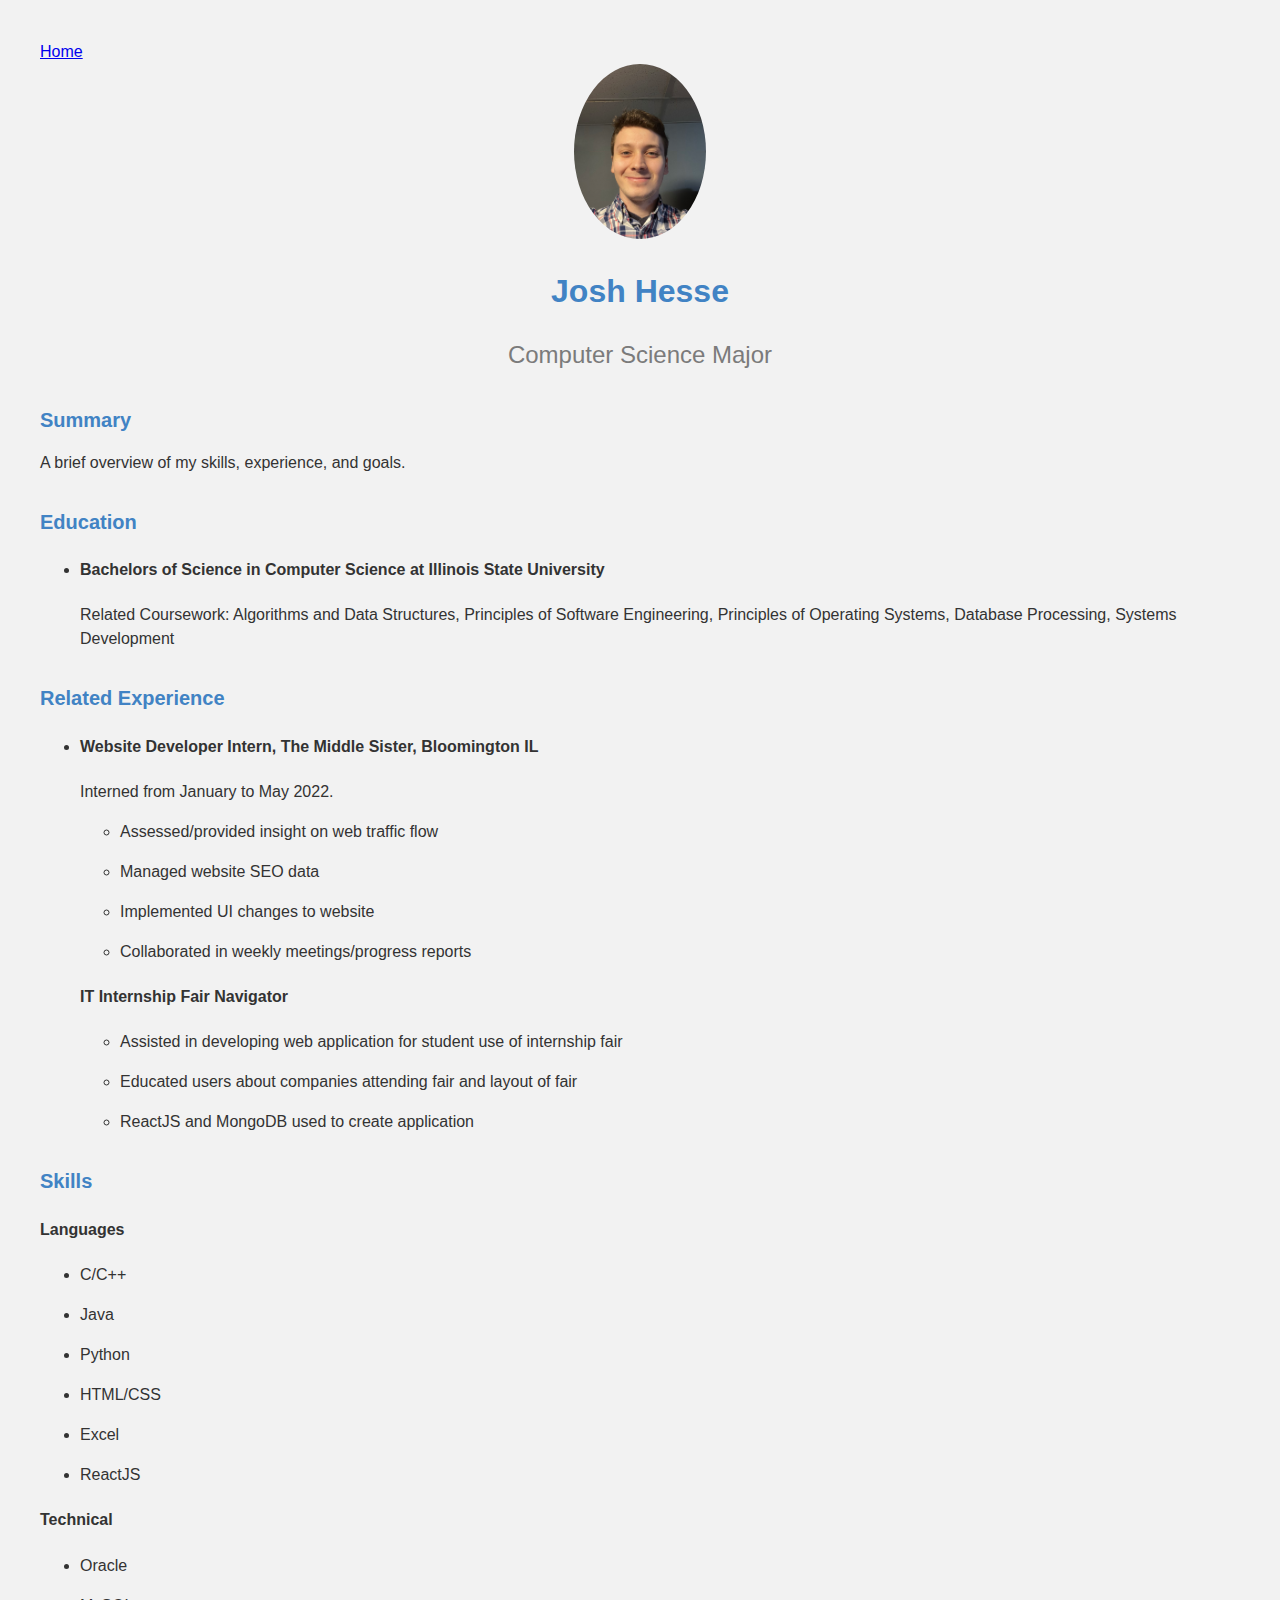
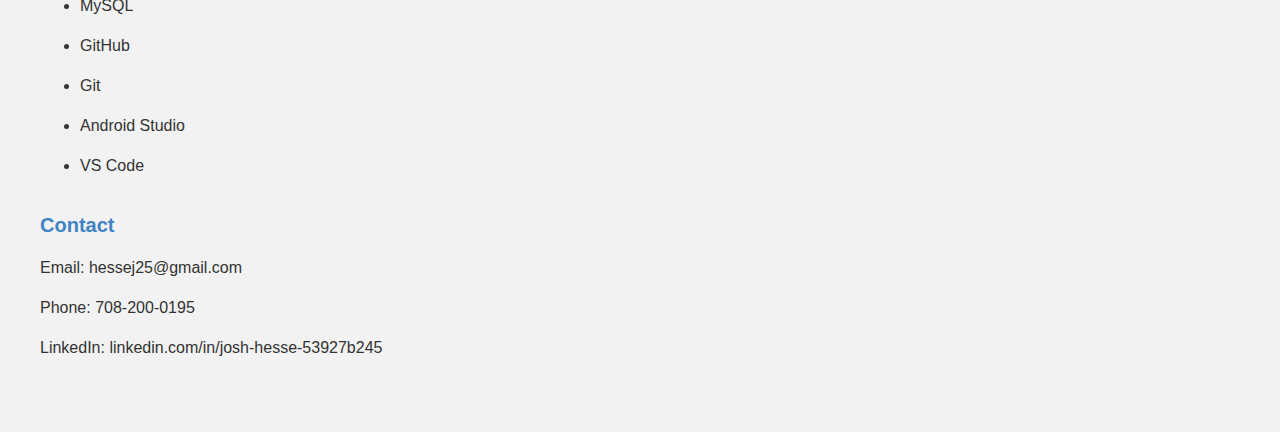
<file: resume.html>
<!DOCTYPE html>
<html>
<head>
  <title>Josh Hesse's Resume</title>
  <style>
    body {
      font-family: Arial, sans-serif;
      line-height: 1.5;
      padding: 2em;
      background-color: #F2F2F2;
      color: #333;
    }
    
    header {
      text-align: center;
      margin-bottom: 2em;
    }
    
    h1 {
      font-size: 2em;
      font-weight: bold;
      color: #4183C4;
    }
    
    h2 {
      font-size: 1.5em;
      font-weight: normal;
      margin-top: 0.5em;
      color: #7B7B7B;
    }
    
    h3 {
      font-size: 1.25em;
      font-weight: bold;
      margin-bottom: 0.5em;
      color: #4183C4;
    }
    
    section {
      margin-bottom: 2em;
    }
    
    li {
      margin-bottom: 1em;
    }
  </style>
</head>
<body>
  <nav>
    <a href="index.html">Home</a>
  </nav>
  <header>
    <img src="IMG_4711.jpg" alt="A picture of me" style="width: auto; height: 175px; border-radius: 50%;">
    <h1>Josh Hesse</h1>
    <h2>Computer Science Major</h2>
  </header>
  <section>
    <h3>Summary</h3>
    <p>A brief overview of my skills, experience, and goals.</p>
  </section>
  <section>
    <h3>Education</h3>
    <ul>
      <li>
        <h4>Bachelors of Science in Computer Science at Illinois State University</h4>
        <p>Related Coursework: Algorithms and Data Structures, Principles of Software Engineering, Principles of Operating Systems, Database Processing, Systems Development </p>
      </li>
    </ul>
  </section>
  <section>
    <h3>Related Experience</h3>
    <ul>
      <li>
        <h4>Website Developer Intern, The Middle Sister, Bloomington IL</h4>
        <p>Interned from January to May 2022.</p>
        <ul>
            <li>Assessed/provided insight on web traffic flow</li>
            <li>Managed website SEO data</li> 
            <li>Implemented UI changes to website</li>
            <li>Collaborated in weekly meetings/progress reports</li>
        </ul>
        <h4>IT Internship Fair Navigator</h4>
        <ul>
            <li>Assisted in developing web application for student use of internship fair</li>
            <li>Educated users about companies attending fair and layout of fair</li>
            <li>ReactJS and MongoDB used to create application</li>
        </ul>
    </ul>
  </section>
  <section>
    <h3>Skills</h3>
    <h4>Languages</h4>
    <ul>
      <li>C/C++</li>
      <li>Java</li>
      <li>Python</li>
      <li>HTML/CSS</li>
      <li>Excel</li>
      <li>ReactJS</li>
    </ul>
    <h4>Technical</h4>
    <ul>
        <li>Oracle</li>
        <li>MySQL</li>
        <li>GitHub</li>
        <li>Git</li>
        <li>Android Studio</li>
        <li>VS Code</li>
    </ul>
  </section>
  <section>
    <h3>Contact</h3>
    <p>Email: hessej25@gmail.com</p>
    <p>Phone: 708-200-0195</p>
    <p>LinkedIn: linkedin.com/in/josh-hesse-53927b245</p>
  </section>
</body>
</html>
</file>
